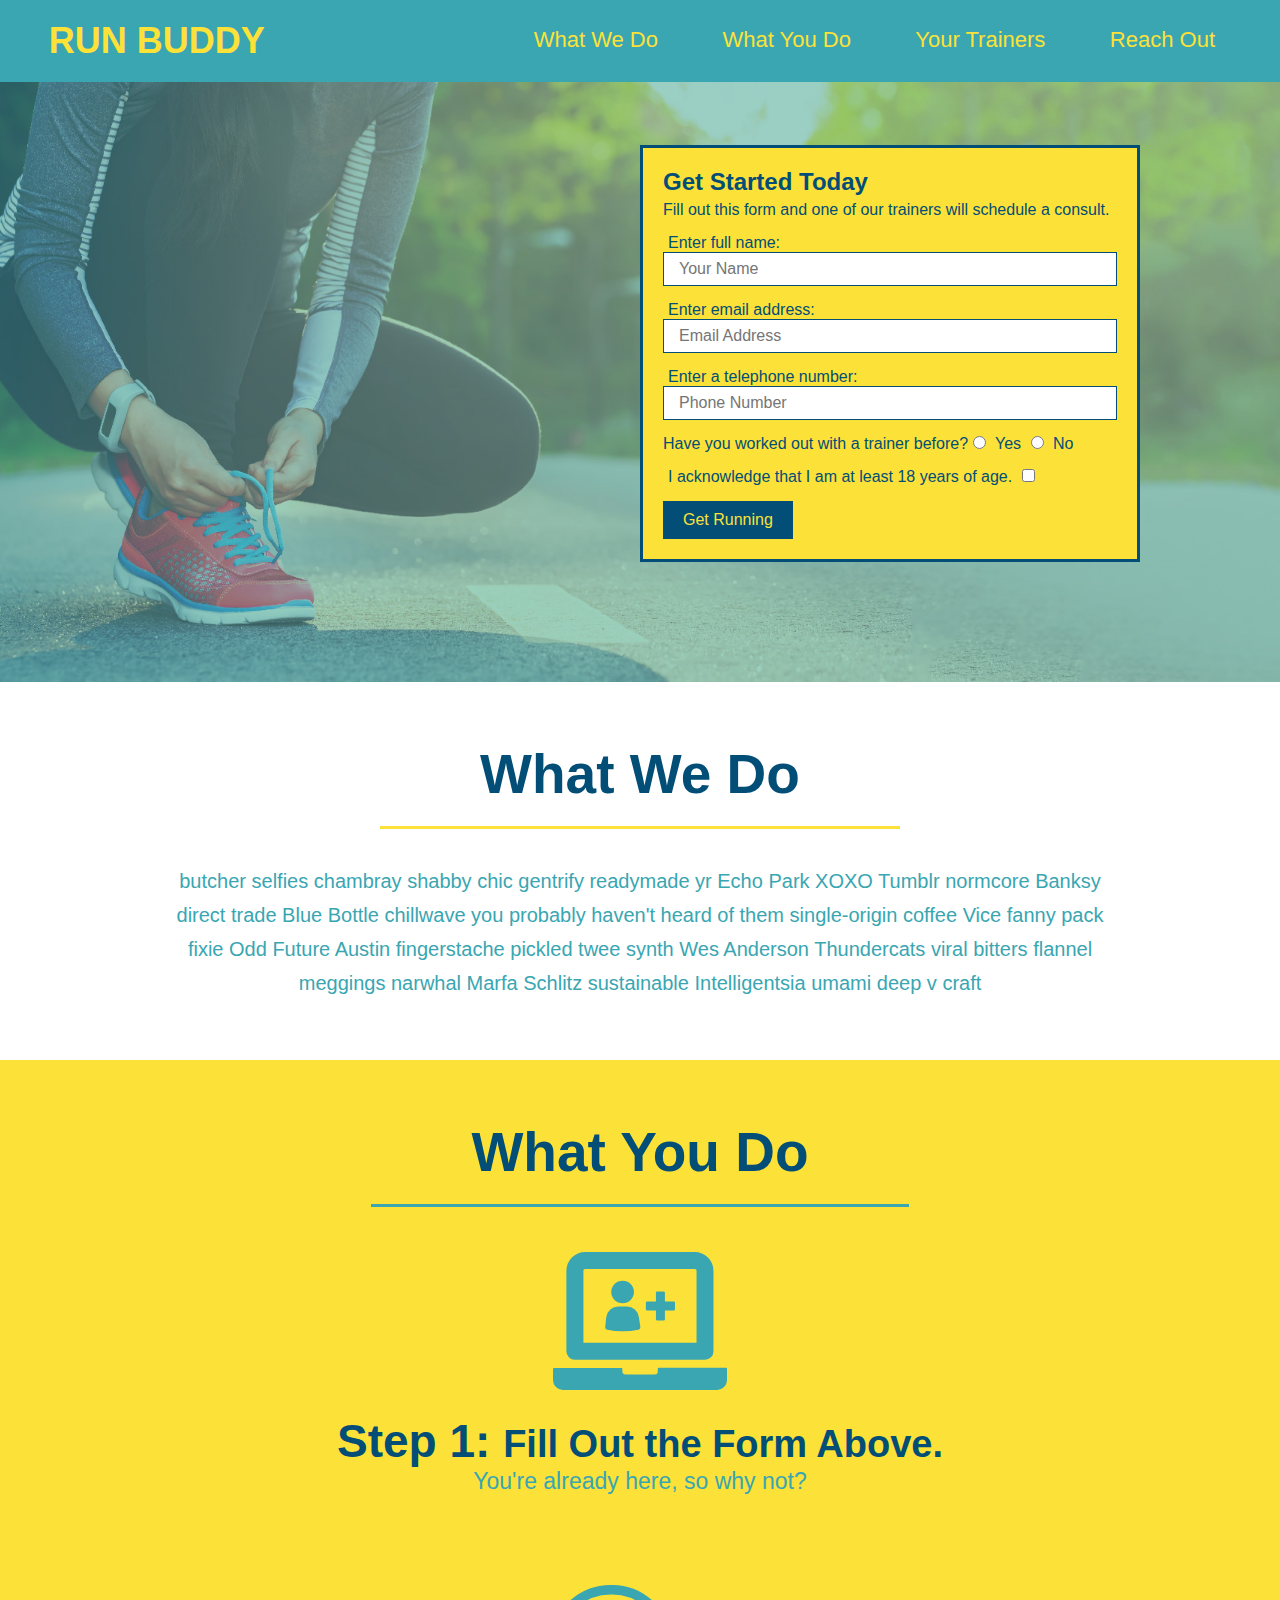
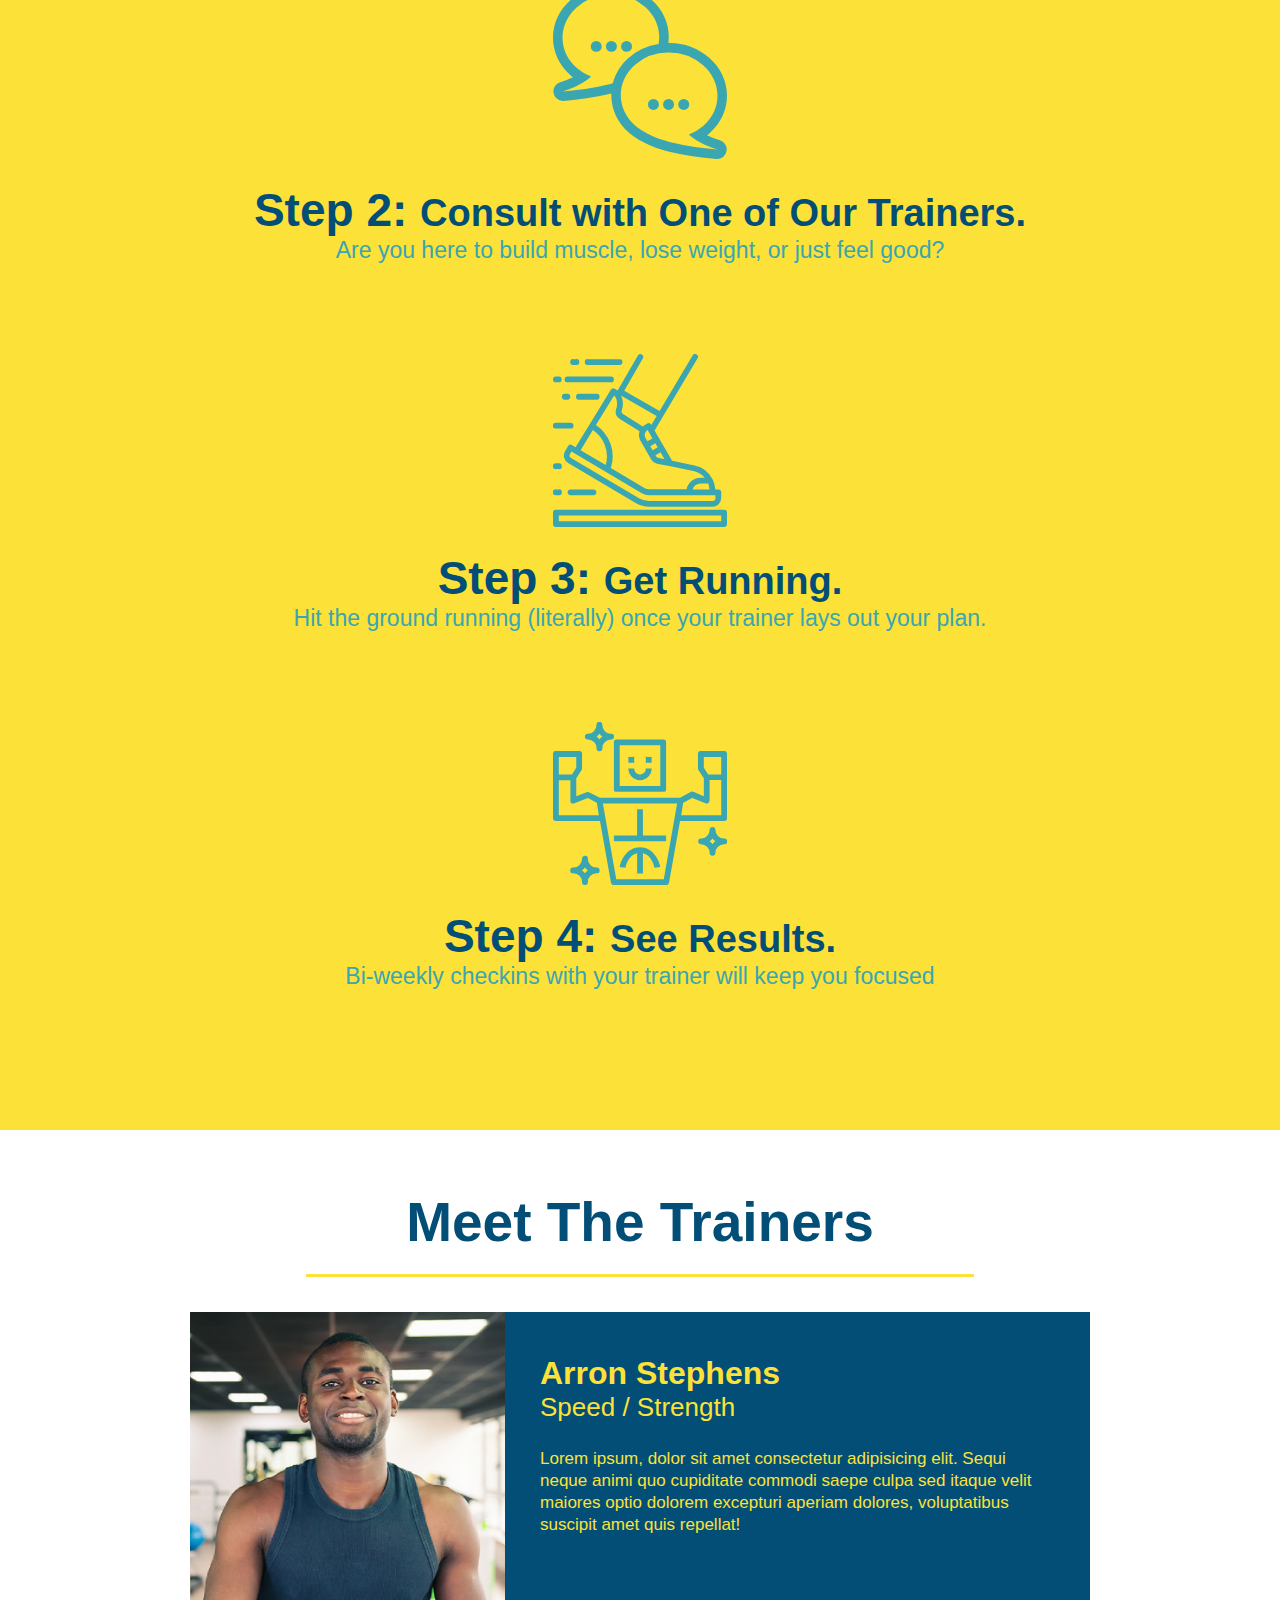
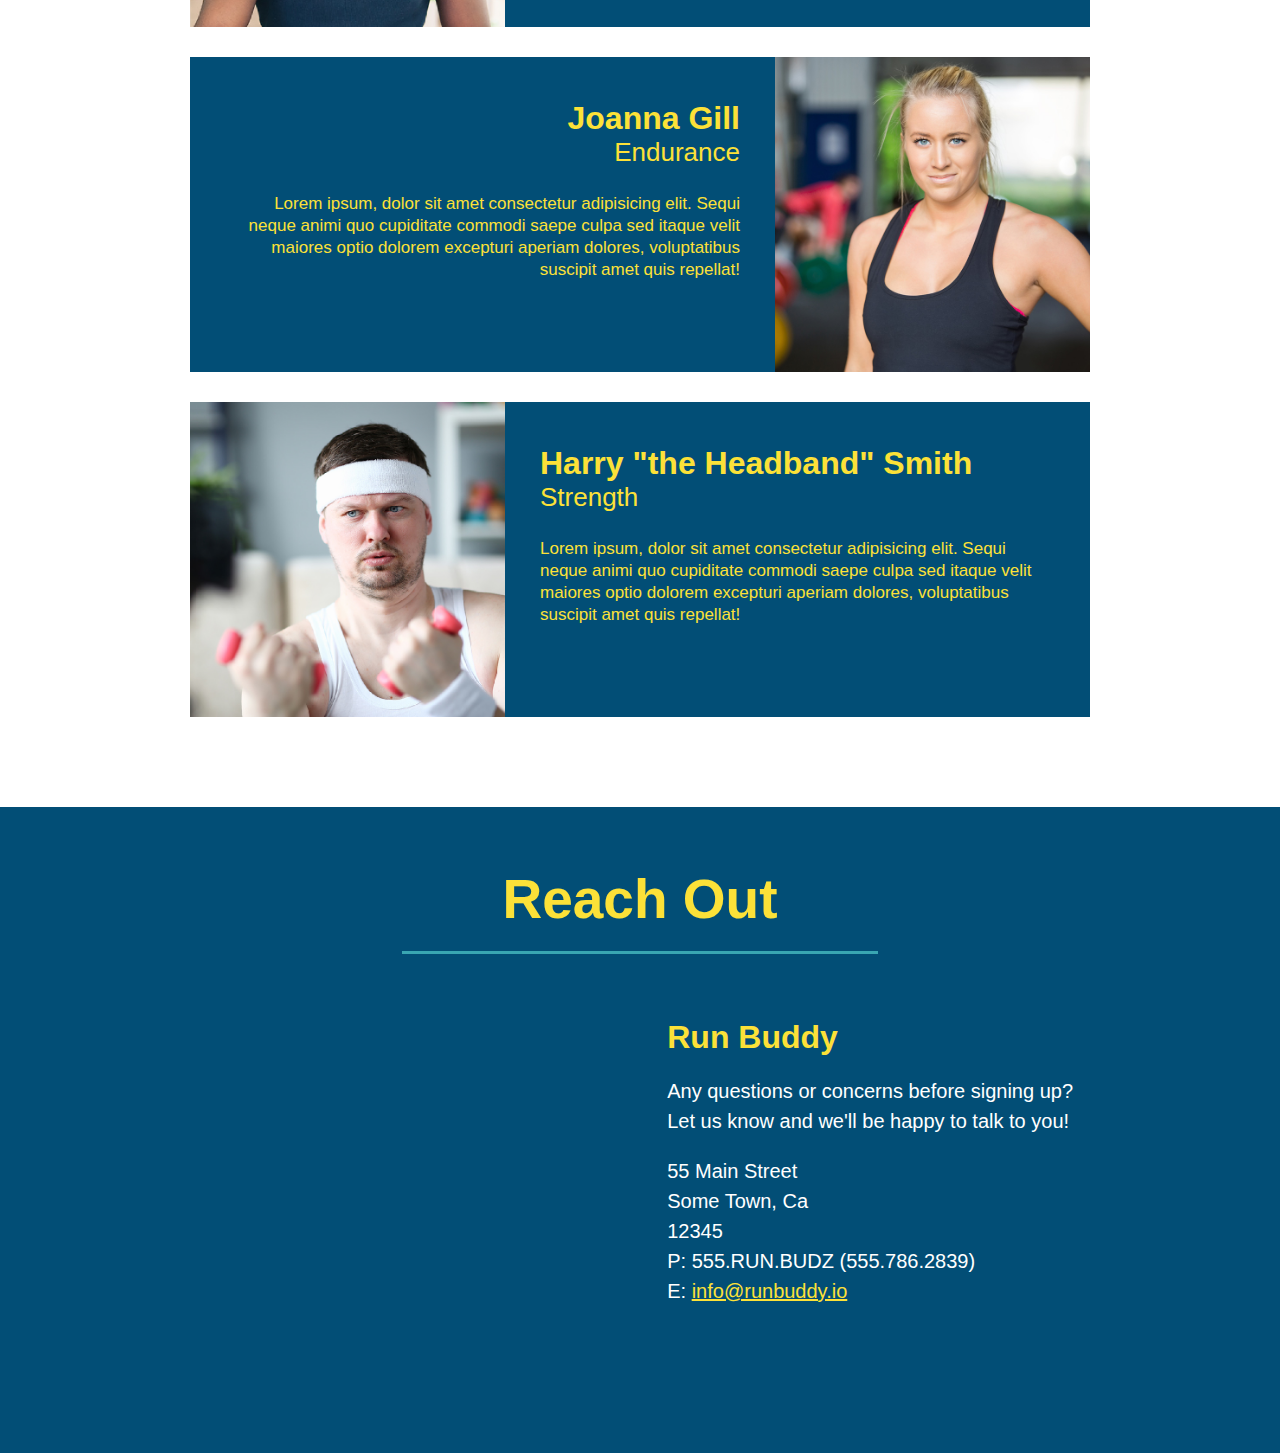
<file: index.html>
<!DOCTYPE html>

<head>
    <html lang="en">
    <meta charset="UTF-8" />
    <title>Run Buddy</title>
    <link rel="stylesheet" href="./assets/css/style.css" />
</head>

<header>
    < <h1>
        <a href="/">RUN BUDDY</a>
        </h1>
        <nav>
            <!--Unorder list element-->
            <ul>
                <!--List item elemet-->
                <li>
                    <!--Anchor element-->
                    <a href="#what-we-do">What We Do</a>
                </li>
                <li>
                    <a href="#what-you-do">What You Do</a>
                </li>
                <li>
                    <a href="#your-trainers">Your Trainers</a>
                </li>
                <li>
                    <a href="#contact-info">Reach Out</a>
                </li>
            </ul>
        </nav>
</header>
<section class="hero">
    <div class="hero-form">
        <h3>Get Started Today</h3>
        <p>Fill out this form and one of our trainers will schedule a consult.</p>
        <!--Add form element-->

        <form>
            <!--code-for-name-->
            <label for="name">Enter full name:</label>
            <input type="text" placeholder="Your Name" name="name" id="name" class="form-input"/>

            <!--code-for-emal-->
            <label for="email">Enter email address:</label>
            <input type="email" placeholder="Email Address" name="email" id="email" class="form-input"/>

            <!--code-for-telephone #-->
            <label for="phone">Enter a telephone number:</label>
            <input type="tel" placeholder="Phone Number" name="phone" id="phone" class="form-input"/>
            <p>
                Have you worked out with a trainer before?
                <input type="radio" name="trainer-confirm" id="trainer-yes" />
                <label for="trainer-yes">Yes</label>
                <input type="radio" name="trainer-confirm" id="trainer-no" />
                <label for="trainer-no">No</label>
            </p>
            <p>
                <label for="checkbox">I acknowledge that I am at least 18 years of age.</label>
                <input type="checkbox" name="age-confirm" id="checkbox" />
            </p>
            <button type="submit">Get Running</button>
        </form>

    </div>
</section>

<body>
    <section id="what-we-do" class="intro">
        <h2 class="section-title primary-border">What We Do</h2>
        <p>
            butcher selfies chambray shabby chic gentrify readymade yr Echo Park XOXO Tumblr normcore Banksy direct trade Blue Bottle chillwave you probably haven't heard of them single-origin coffee Vice fanny pack fixie Odd Future Austin fingerstache pickled twee synth Wes Anderson Thundercats viral bitters flannel meggings narwhal Marfa Schlitz sustainable Intelligentsia umami deep v craft
        </p>
    </section>
    <section id="what-you-do" class="steps">
        <h2 class="section-title secondary-border">What You Do</h2>

        <div>
            <img src="./assets/images/step-1.svg" alt=""/>
            <h3>Step 1:  <span>Fill Out the Form Above.</span></h3>
            <p>You're already here, so why not?</p>
        </div>

        <div>
            <img src="./assets/images/step-2.svg" alt=""/>
            <h3>Step 2:  <span>Consult with One of Our Trainers.</span></h3>
            <p>Are you here to build muscle, lose weight, or just feel good?</p>
        </div>
        
        <div>
            <img src="./assets/images/step-3.svg" alt=""/>
            <h3>Step 3:  <span>Get Running.</span></h3>
            <p>Hit the ground running (literally) once your trainer lays out your plan.</p>
        </div>

        <div>
            <img src="./assets/images/step-4.svg" alt=""/>
            <h3>Step 4:  <span>See Results.</span></h3>
            <p>Bi-weekly checkins with your trainer will keep you focused</p>
        </div>
    </section>
    <section id="your-trainers" class="trainers">
        <h2 class="section-title primary-border">
            Meet The Trainers
        </h2>
        <article class="trainer">
            <img src="./assets/images/trainer-1.jpg" alt="Arron Stephens in his workout clothes, ready to pump iron" />
            <div class="trainer-bio text-left">
                <h3> Arron Stephens</h3>
                <h4>Speed / Strength</h4>
                <p>
                    Lorem ipsum, dolor sit amet consectetur adipisicing elit. Sequi neque animi quo cupiditate commodi saepe culpa sed itaque velit maiores optio dolorem excepturi aperiam dolores, voluptatibus suscipit amet quis repellat!
                </p>
            </div>
        </article>
        <!-- second trainer bio -->
        <article class="trainer">
            <div class="trainer-bio text-right">
            <h3>Joanna Gill</h3>
            <h4>Endurance</h4>
            <p>
                Lorem ipsum, dolor sit amet consectetur adipisicing elit. Sequi neque animi quo cupiditate commodi saepe culpa sed
                itaque velit maiores optio dolorem excepturi aperiam dolores, voluptatibus suscipit amet quis repellat!</p>
            </div>
            <img src="./assets/images/trainer-2.jpg" alt="Joanna Gill cooling off after a workout" />
        </article>
  
        <!-- third trainer bio -->
        <article class="trainer">
        <img src="./assets/images/trainer-3.jpg" alt="Harry Smith wearing a headband and lifting comically small pink weights" />
        <div class="trainer-bio text-left">
        <h3>Harry "the Headband" Smith</h3>
        <h4>Strength</h4>
        <p>
            Lorem ipsum, dolor sit amet consectetur adipisicing elit. Sequi neque animi quo cupiditate commodi saepe culpa sed
            itaque velit maiores optio dolorem excepturi aperiam dolores, voluptatibus suscipit amet quis repellat!
        </p>
        </div>
        </article>
    </section>
    
    <!--"Reach out" Section-->
    <section id="contact-info" class="contact">
        <h2 class="section-title secondary-border">Reach Out</h2>
        <div class="contact-info">
            <iframe src="https://www.google.com/maps/embed?pb=!1m18!1m12!1m3!1d3146.010771190783!2d-120.42504448453586!3d37.953534479727395!2m3!1f0!2f0!3f0!3m2!1i1024!2i768!4f13.1!3m3!1m2!1s0x8090c46e315aaf1b%3A0xb32d2fcd2023b726!2sMain%20St%2C%20Jamestown%2C%20CA%2095327!5e0!3m2!1sen!2sus!4v1629043492472!5m2!1sen!2sus" 
            width="400" 
            height="400" 
            style="border:0;" 
            allowfullscreen="" 
            loading="lazy">
            </iframe>
            <div>
                <h3>Run Buddy</h3>
                <p>
                    Any questions or concerns before signing up?
                    <br />
                    Let us know and we'll be happy to talk to you!
                </p>
                <address>
                    55 Main Street <br/>
                    Some Town, Ca <br/>
                    12345<br />
                    P: 555.RUN.BUDZ (555.786.2839)<br/>
                    E: <a href="mailto:info@runbuddy.io">info@runbuddy.io</a>
                  </address>
            </div>
        </div>


    </section>
</body>


</html>
</file>
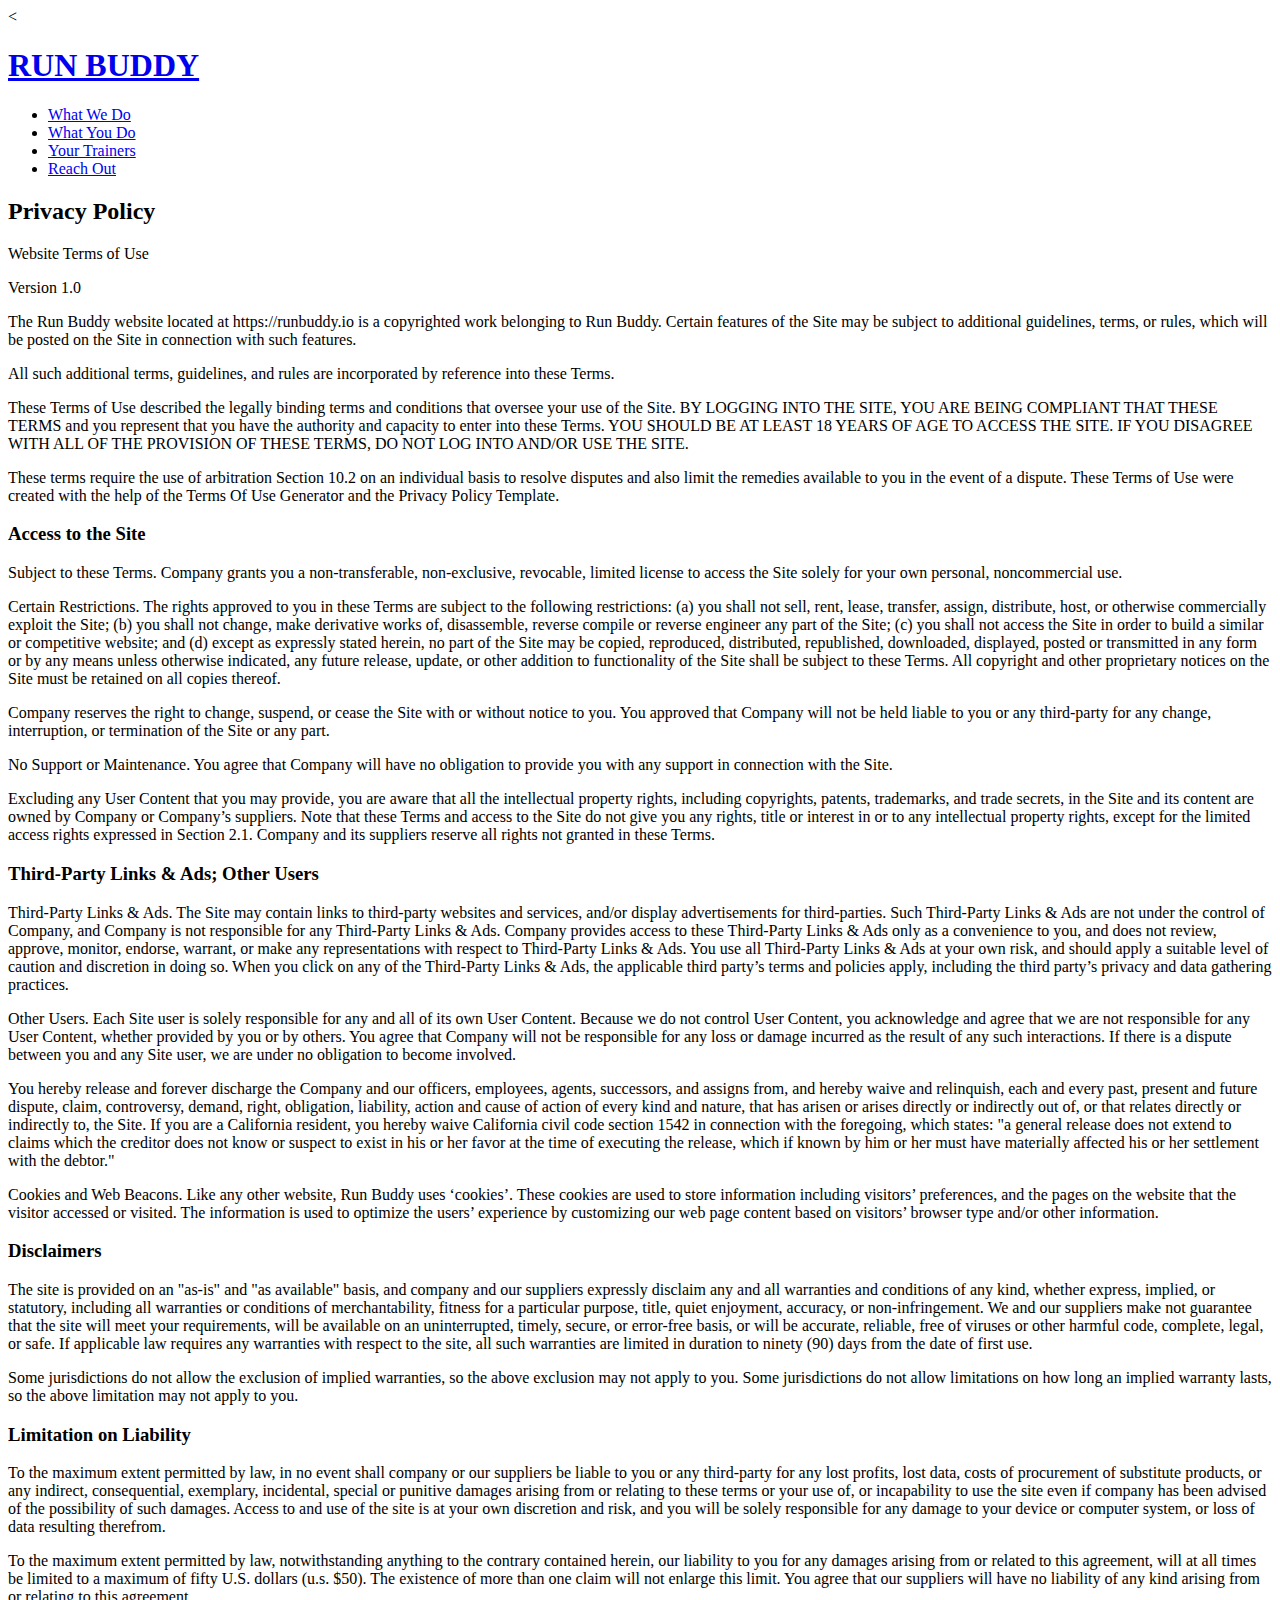
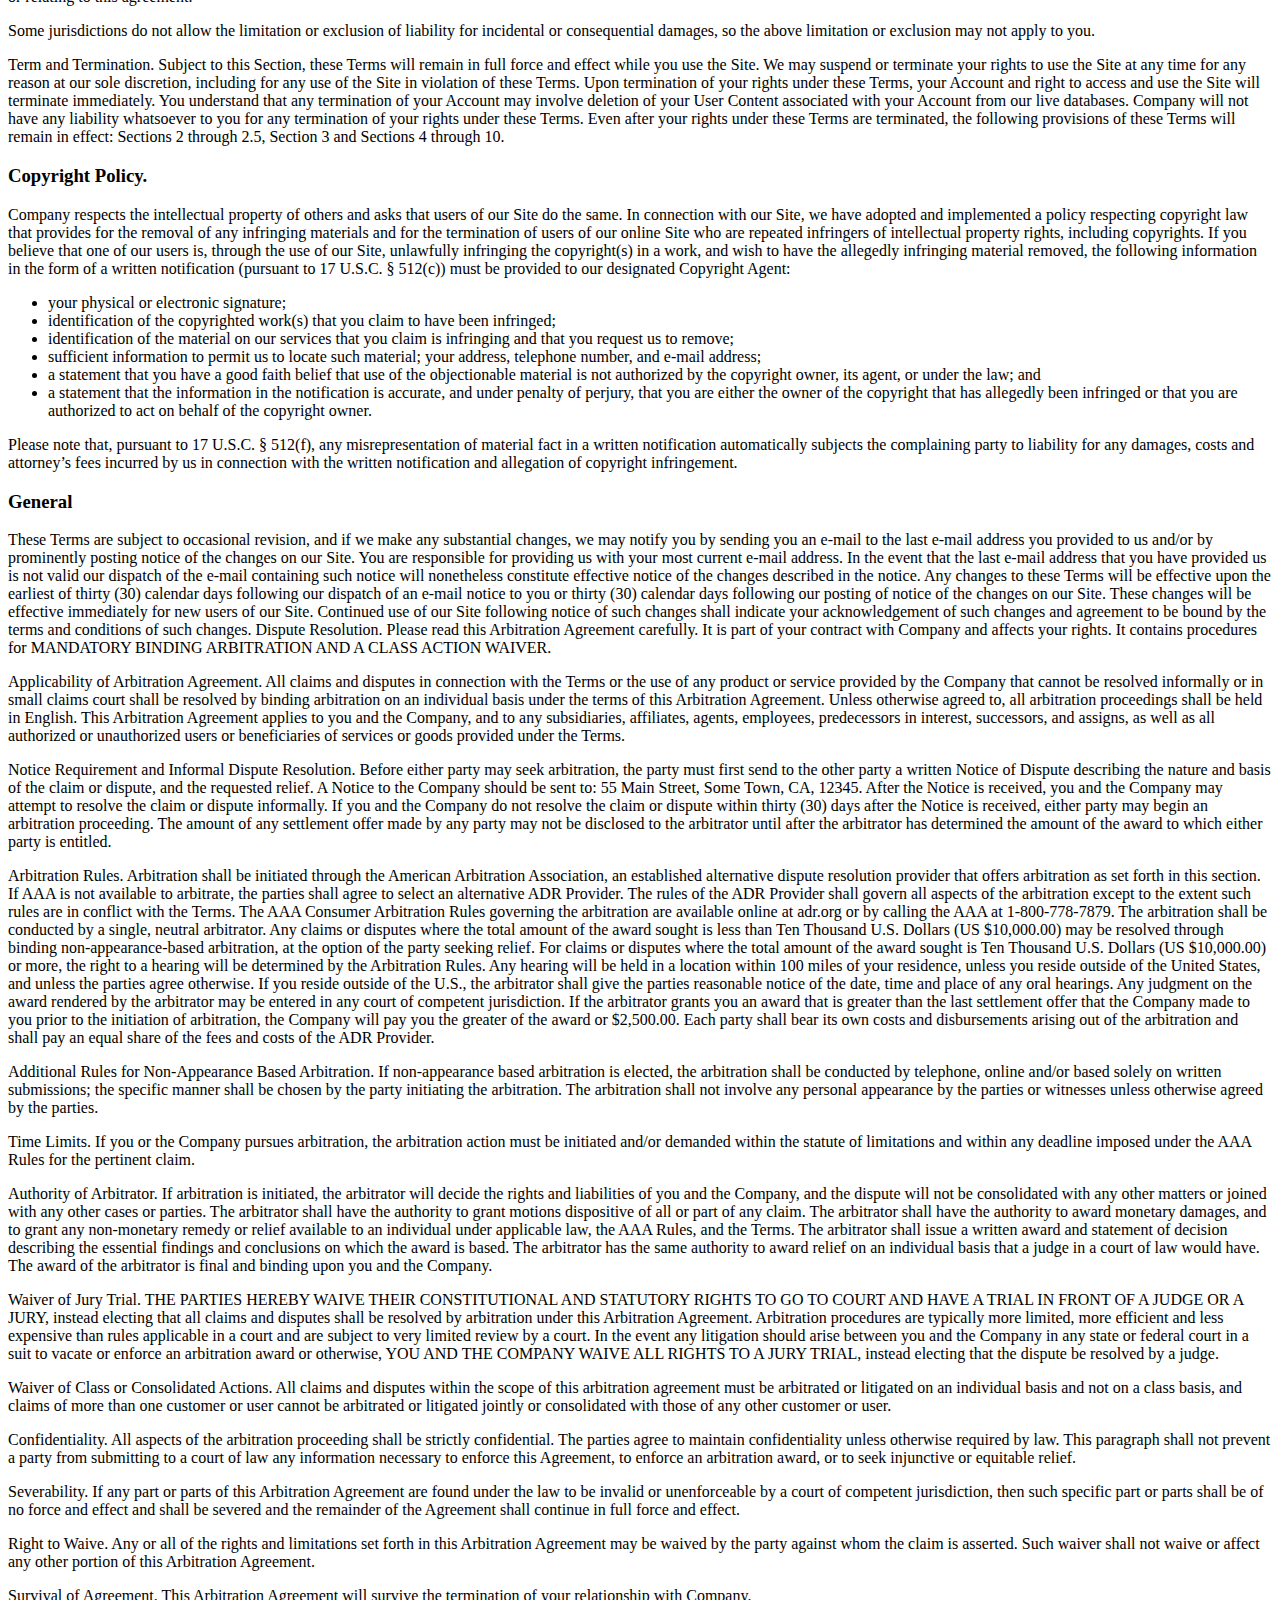
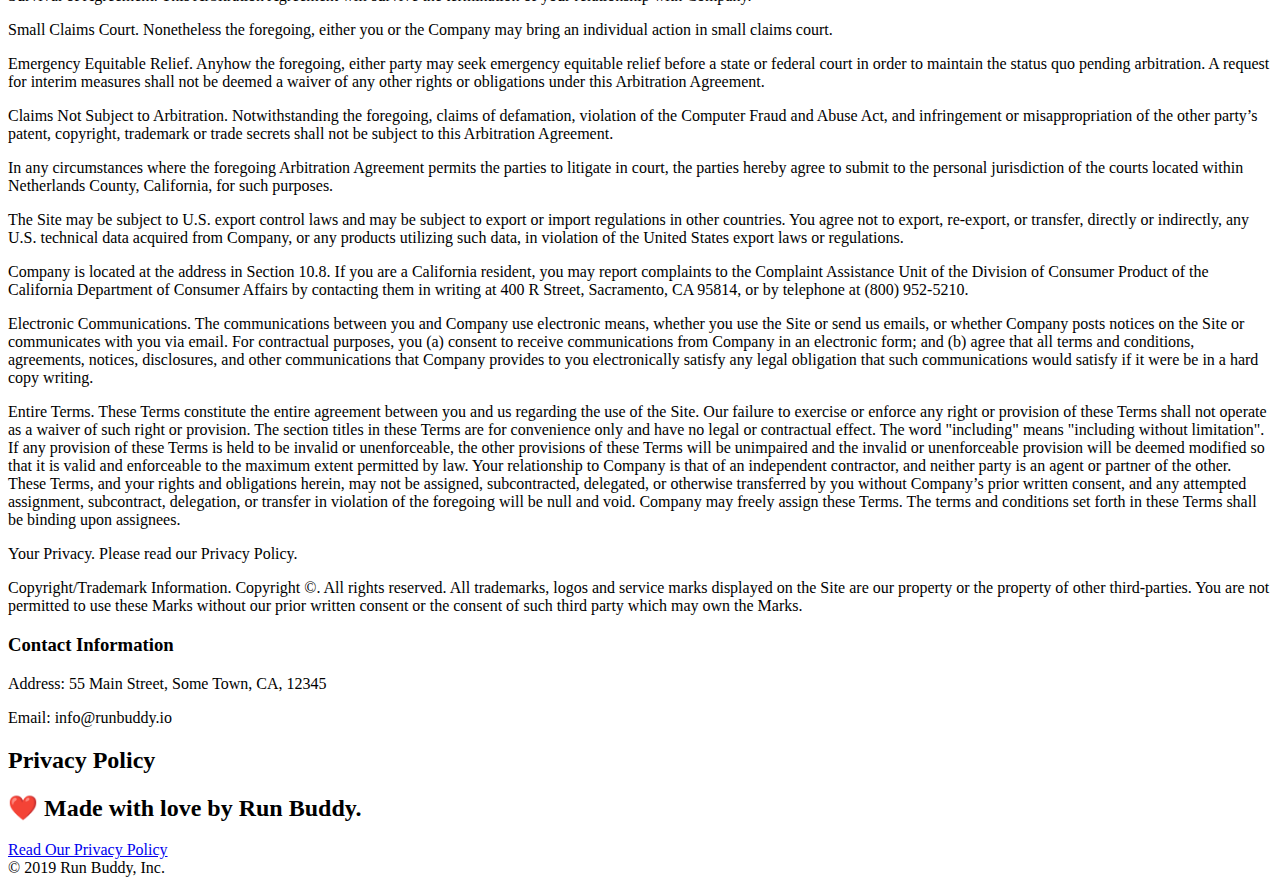
<file: privacy-policy.html>
<!DOCTYPE html>
<html lang="en">
<head>
    <meta charset="UTF-8" />
    <title>Privacy Policy - Run Buddy</title>
    <!-- <link rel="stylesheet" href="./assets/css/style.css" /> -->
</head>
    <header>
    < <h1>
        <a href="/">RUN BUDDY</a>
        </h1>
        <nav>
            <!--Unorder list element-->
            <ul>
                <!--List item elemet-->
                <li>
                    <!--Anchor element-->
                    <a href="./index.html#what-we-do">What We Do</a>
                </li>
                <li>
                    <a href="index.html#what-you-do">What You Do</a>
                </li>
                <li>
                    <a href="index.html#your-trainers">Your Trainers</a>
                </li>
                <li>
                    <a href="index.html#contact-info">Reach Out</a>
                </li>
            </ul>
        </nav>
    </header>

    <section class="hero">
        <h2 class="page-title">
            Privacy Policy
        </h2>
    </section>
    <article class="secondary-content">
        <p>
            Website Terms of Use
          </p>
    
          <p>
            Version 1.0
          </p>
    
          <p>
            The Run Buddy website located at https://runbuddy.io is a copyrighted work belonging to Run Buddy. Certain
            features of the Site may be subject to additional guidelines, terms, or rules, which will be posted on the Site
            in connection with such features.
          </p>
    
          <p>
            All such additional terms, guidelines, and rules are incorporated by reference into these Terms.
          </p>
    
          <p>
            These Terms of Use described the legally binding terms and conditions that oversee your use of the Site. BY
            LOGGING INTO THE SITE, YOU ARE BEING COMPLIANT THAT THESE TERMS and you represent that you have the authority
            and capacity to enter into these Terms. YOU SHOULD BE AT LEAST 18 YEARS OF AGE TO ACCESS THE SITE. IF YOU
            DISAGREE WITH ALL OF THE PROVISION OF THESE TERMS, DO NOT LOG INTO AND/OR USE THE SITE.
          </p>
    
          <p>
            These terms require the use of arbitration Section 10.2 on an individual basis to resolve disputes and also
            limit the remedies available to you in the event of a dispute. These Terms of Use were created with the help of
            the Terms Of Use Generator and the Privacy Policy Template.
          </p>
    
          <h3>
            Access to the Site
          </h3>
    
          <p>
            Subject to these Terms. Company grants you a non-transferable, non-exclusive, revocable, limited license to
            access the Site solely for your own personal, noncommercial use.
          </p>
    
          <p>
            Certain Restrictions. The rights approved to you in these Terms are subject to the following restrictions: (a)
            you shall not sell, rent, lease, transfer, assign, distribute, host, or otherwise commercially exploit the Site;
            (b) you shall not change, make derivative works of, disassemble, reverse compile or reverse engineer any part of
            the Site; (c) you shall not access the Site in order to build a similar or competitive website; and (d) except
            as expressly stated herein, no part of the Site may be copied, reproduced, distributed, republished, downloaded,
            displayed, posted or transmitted in any form or by any means unless otherwise indicated, any future release,
            update, or other addition to functionality of the Site shall be subject to these Terms. All copyright and other
            proprietary notices on the Site must be retained on all copies thereof.
          </p>
    
          <p>
            Company reserves the right to change, suspend, or cease the Site with or without notice to you. You approved
            that Company will not be held liable to you or any third-party for any change, interruption, or termination of
            the Site or any part.
          </p>
    
          <p>
            No Support or Maintenance. You agree that Company will have no obligation to provide you with any support in
            connection with the Site.
          </p>
    
          <p>
            Excluding any User Content that you may provide, you are aware that all the intellectual property rights,
            including copyrights, patents, trademarks, and trade secrets, in the Site and its content are owned by Company
            or Company’s suppliers. Note that these Terms and access to the Site do not give you any rights, title or
            interest in or to any intellectual property rights, except for the limited access rights expressed in Section
            2.1. Company and its suppliers reserve all rights not granted in these Terms.
          </p>
    
          <h3>
            Third-Party Links & Ads; Other Users
          </h3>
    
          <p>
            Third-Party Links & Ads. The Site may contain links to third-party websites and services, and/or display
            advertisements for third-parties. Such Third-Party Links & Ads are not under the control of Company, and Company
            is not responsible for any Third-Party Links & Ads. Company provides access to these Third-Party Links & Ads
            only as a convenience to you, and does not review, approve, monitor, endorse, warrant, or make any
            representations with respect to Third-Party Links & Ads. You use all Third-Party Links & Ads at your own risk,
            and should apply a suitable level of caution and discretion in doing so. When you click on any of the
            Third-Party Links & Ads, the applicable third party’s terms and policies apply, including the third party’s
            privacy and data gathering practices.
          </p>
    
          <p>
            Other Users. Each Site user is solely responsible for any and all of its own User Content. Because we do not
            control User Content, you acknowledge and agree that we are not responsible for any User Content, whether
            provided by you or by others. You agree that Company will not be responsible for any loss or damage incurred as
            the result of any such interactions. If there is a dispute between you and any Site user, we are under no
            obligation to become involved.
          </p>
    
          <p>
            You hereby release and forever discharge the Company and our officers, employees, agents, successors, and
            assigns from, and hereby waive and relinquish, each and every past, present and future dispute, claim,
            controversy, demand, right, obligation, liability, action and cause of action of every kind and nature, that has
            arisen or arises directly or indirectly out of, or that relates directly or indirectly to, the Site. If you are
            a California resident, you hereby waive California civil code section 1542 in connection with the foregoing,
            which states: "a general release does not extend to claims which the creditor does not know or suspect to exist
            in his or her favor at the time of executing the release, which if known by him or her must have materially
            affected his or her settlement with the debtor."
          </p>
    
          <p>
            Cookies and Web Beacons. Like any other website, Run Buddy uses ‘cookies’. These cookies are used to store
            information including visitors’ preferences, and the pages on the website that the visitor accessed or visited.
            The information is used to optimize the users’ experience by customizing our web page content based on visitors’
            browser type and/or other information.
          </p>
    
          <h3>
            Disclaimers
          </h3>
    
          <p>
            The site is provided on an "as-is" and "as available" basis, and company and our suppliers expressly disclaim
            any and all warranties and conditions of any kind, whether express, implied, or statutory, including all
            warranties or conditions of merchantability, fitness for a particular purpose, title, quiet enjoyment, accuracy,
            or non-infringement. We and our suppliers make not guarantee that the site will meet your requirements, will be
            available on an uninterrupted, timely, secure, or error-free basis, or will be accurate, reliable, free of
            viruses or other harmful code, complete, legal, or safe. If applicable law requires any warranties with respect
            to the site, all such warranties are limited in duration to ninety (90) days from the date of first use.
          </p>
    
          <p>
            Some jurisdictions do not allow the exclusion of implied warranties, so the above exclusion may not apply to
            you. Some jurisdictions do not allow limitations on how long an implied warranty lasts, so the above limitation
            may not apply to you.
          </p>
    
          <h3>
            Limitation on Liability
          </h3>
    
          <p>
            To the maximum extent permitted by law, in no event shall company or our suppliers be liable to you or any
            third-party for any lost profits, lost data, costs of procurement of substitute products, or any indirect,
            consequential, exemplary, incidental, special or punitive damages arising from or relating to these terms or
            your use of, or incapability to use the site even if company has been advised of the possibility of such
            damages. Access to and use of the site is at your own discretion and risk, and you will be solely responsible
            for any damage to your device or computer system, or loss of data resulting therefrom.
          </p>
    
          <p>
            To the maximum extent permitted by law, notwithstanding anything to the contrary contained herein, our liability
            to you for any damages arising from or related to this agreement, will at all times be limited to a maximum of
            fifty U.S. dollars (u.s. $50). The existence of more than one claim will not enlarge this limit. You agree that
            our suppliers will have no liability of any kind arising from or relating to this agreement.
          </p>
    
          <p>
            Some jurisdictions do not allow the limitation or exclusion of liability for incidental or consequential
            damages, so the above limitation or exclusion may not apply to you.
          </p>
    
          <p>
            Term and Termination. Subject to this Section, these Terms will remain in full force and effect while you use
            the Site. We may suspend or terminate your rights to use the Site at any time for any reason at our sole
            discretion, including for any use of the Site in violation of these Terms. Upon termination of your rights under
            these Terms, your Account and right to access and use the Site will terminate immediately. You understand that
            any termination of your Account may involve deletion of your User Content associated with your Account from our
            live databases. Company will not have any liability whatsoever to you for any termination of your rights under
            these Terms. Even after your rights under these Terms are terminated, the following provisions of these Terms
            will remain in effect: Sections 2 through 2.5, Section 3 and Sections 4 through 10.
          </p>
    
          <h3>
            Copyright Policy.
          </h3>
    
          <p>
            Company respects the intellectual property of others and asks that users of our Site do the same. In connection
            with our Site, we have adopted and implemented a policy respecting copyright law that provides for the removal
            of any infringing materials and for the termination of users of our online Site who are repeated infringers of
            intellectual property rights, including copyrights. If you believe that one of our users is, through the use of
            our Site, unlawfully infringing the copyright(s) in a work, and wish to have the allegedly infringing material
            removed, the following information in the form of a written notification (pursuant to 17 U.S.C. § 512(c)) must
            be provided to our designated Copyright Agent:
          </p>
    
          <ul>
            <li>
              your physical or electronic signature;
            </li>
            <li>
              identification of the copyrighted work(s) that you claim to have been infringed;
            </li>
            <li>
              identification of the material on our services that you claim is infringing and that you request us to remove;
            </li>
            <li>
              sufficient information to permit us to locate such material; your address, telephone number, and e-mail
              address;
            </li>
            <li>
              a statement that you have a good faith belief that use of the objectionable material is not authorized by the
              copyright owner, its agent, or under the law; and
            </li>
            <li>
              a statement that the information in the notification is accurate, and under penalty of perjury, that you are
              either the owner of the copyright that has allegedly been infringed or that you are authorized to act on
              behalf of the copyright owner.
            </li>
          </ul>
    
          <p>
            Please note that, pursuant to 17 U.S.C. § 512(f), any misrepresentation of material fact in a written
            notification automatically subjects the complaining party to liability for any damages, costs and attorney’s
            fees incurred by us in connection with the written notification and allegation of copyright infringement.
          </p>
    
          <h3>
            General
          </h3>
    
          <p>
            These Terms are subject to occasional revision, and if we make any substantial changes, we may notify you by
            sending you an e-mail to the last e-mail address you provided to us and/or by prominently posting notice of the
            changes on our Site. You are responsible for providing us with your most current e-mail address. In the event
            that the last e-mail address that you have provided us is not valid our dispatch of the e-mail containing such
            notice will nonetheless constitute effective notice of the changes described in the notice. Any changes to these
            Terms will be effective upon the earliest of thirty (30) calendar days following our dispatch of an e-mail
            notice to you or thirty (30) calendar days following our posting of notice of the changes on our Site. These
            changes will be effective immediately for new users of our Site. Continued use of our Site following notice of
            such changes shall indicate your acknowledgement of such changes and agreement to be bound by the terms and
            conditions of such changes. Dispute Resolution. Please read this Arbitration Agreement carefully. It is part of
            your contract with Company and affects your rights. It contains procedures for MANDATORY BINDING ARBITRATION AND
            A CLASS ACTION WAIVER.
          </p>
    
          <p>
            Applicability of Arbitration Agreement. All claims and disputes in connection with the Terms or the use of any
            product or service provided by the Company that cannot be resolved informally or in small claims court shall be
            resolved by binding arbitration on an individual basis under the terms of this Arbitration Agreement. Unless
            otherwise agreed to, all arbitration proceedings shall be held in English. This Arbitration Agreement applies to
            you and the Company, and to any subsidiaries, affiliates, agents, employees, predecessors in interest,
            successors, and assigns, as well as all authorized or unauthorized users or beneficiaries of services or goods
            provided under the Terms.
          </p>
    
          <p>
            Notice Requirement and Informal Dispute Resolution. Before either party may seek arbitration, the party must
            first send to the other party a written Notice of Dispute describing the nature and basis of the claim or
            dispute, and the requested relief. A Notice to the Company should be sent to: 55 Main Street, Some Town, CA,
            12345. After the Notice is received, you and the Company may attempt to resolve the claim or dispute informally.
            If you and the Company do not resolve the claim or dispute within thirty (30) days after the Notice is received,
            either party may begin an arbitration proceeding. The amount of any settlement offer made by any party may not
            be disclosed to the arbitrator until after the arbitrator has determined the amount of the award to which either
            party is entitled.
          </p>
    
          <p>
            Arbitration Rules. Arbitration shall be initiated through the American Arbitration Association, an established
            alternative dispute resolution provider that offers arbitration as set forth in this section. If AAA is not
            available to arbitrate, the parties shall agree to select an alternative ADR Provider. The rules of the ADR
            Provider shall govern all aspects of the arbitration except to the extent such rules are in conflict with the
            Terms. The AAA Consumer Arbitration Rules governing the arbitration are available online at adr.org or by
            calling the AAA at 1-800-778-7879. The arbitration shall be conducted by a single, neutral arbitrator. Any
            claims or disputes where the total amount of the award sought is less than Ten Thousand U.S. Dollars (US
            $10,000.00) may be resolved through binding non-appearance-based arbitration, at the option of the party seeking
            relief. For claims or disputes where the total amount of the award sought is Ten Thousand U.S. Dollars (US
            $10,000.00) or more, the right to a hearing will be determined by the Arbitration Rules. Any hearing will be
            held in a location within 100 miles of your residence, unless you reside outside of the United States, and
            unless the parties agree otherwise. If you reside outside of the U.S., the arbitrator shall give the parties
            reasonable notice of the date, time and place of any oral hearings. Any judgment on the award rendered by the
            arbitrator may be entered in any court of competent jurisdiction. If the arbitrator grants you an award that is
            greater than the last settlement offer that the Company made to you prior to the initiation of arbitration, the
            Company will pay you the greater of the award or $2,500.00. Each party shall bear its own costs and
            disbursements arising out of the arbitration and shall pay an equal share of the fees and costs of the ADR
            Provider.
          </p>
    
          <p>
            Additional Rules for Non-Appearance Based Arbitration. If non-appearance based arbitration is elected, the
            arbitration shall be conducted by telephone, online and/or based solely on written submissions; the specific
            manner shall be chosen by the party initiating the arbitration. The arbitration shall not involve any personal
            appearance by the parties or witnesses unless otherwise agreed by the parties.
          </p>
    
          <p>
            Time Limits. If you or the Company pursues arbitration, the arbitration action must be initiated and/or demanded
            within the statute of limitations and within any deadline imposed under the AAA Rules for the pertinent claim.
          </p>
    
          <p>
            Authority of Arbitrator. If arbitration is initiated, the arbitrator will decide the rights and liabilities of
            you and the Company, and the dispute will not be consolidated with any other matters or joined with any other
            cases or parties. The arbitrator shall have the authority to grant motions dispositive of all or part of any
            claim. The arbitrator shall have the authority to award monetary damages, and to grant any non-monetary remedy
            or relief available to an individual under applicable law, the AAA Rules, and the Terms. The arbitrator shall
            issue a written award and statement of decision describing the essential findings and conclusions on which the
            award is based. The arbitrator has the same authority to award relief on an individual basis that a judge in a
            court of law would have. The award of the arbitrator is final and binding upon you and the Company.
          </p>
    
          <p>
            Waiver of Jury Trial. THE PARTIES HEREBY WAIVE THEIR CONSTITUTIONAL AND STATUTORY RIGHTS TO GO TO COURT AND HAVE
            A TRIAL IN FRONT OF A JUDGE OR A JURY, instead electing that all claims and disputes shall be resolved by
            arbitration under this Arbitration Agreement. Arbitration procedures are typically more limited, more efficient
            and less expensive than rules applicable in a court and are subject to very limited review by a court. In the
            event any litigation should arise between you and the Company in any state or federal court in a suit to vacate
            or enforce an arbitration award or otherwise, YOU AND THE COMPANY WAIVE ALL RIGHTS TO A JURY TRIAL, instead
            electing that the dispute be resolved by a judge.
          </p>
    
          <p>
            Waiver of Class or Consolidated Actions. All claims and disputes within the scope of this arbitration agreement
            must be arbitrated or litigated on an individual basis and not on a class basis, and claims of more than one
            customer or user cannot be arbitrated or litigated jointly or consolidated with those of any other customer or
            user.
          </p>
    
          <p>
            Confidentiality. All aspects of the arbitration proceeding shall be strictly confidential. The parties agree to
            maintain confidentiality unless otherwise required by law. This paragraph shall not prevent a party from
            submitting to a court of law any information necessary to enforce this Agreement, to enforce an arbitration
            award, or to seek injunctive or equitable relief.
          </p>
    
          <p>
            Severability. If any part or parts of this Arbitration Agreement are found under the law to be invalid or
            unenforceable by a court of competent jurisdiction, then such specific part or parts shall be of no force and
            effect and shall be severed and the remainder of the Agreement shall continue in full force and effect.
          </p>
    
          <p>
            Right to Waive. Any or all of the rights and limitations set forth in this Arbitration Agreement may be waived
            by the party against whom the claim is asserted. Such waiver shall not waive or affect any other portion of this
            Arbitration Agreement.
          </p>
    
          <p>
            Survival of Agreement. This Arbitration Agreement will survive the termination of your relationship with
            Company.
          </p>
    
          <p>
            Small Claims Court. Nonetheless the foregoing, either you or the Company may bring an individual action in small
            claims court.
          </p>
    
          <p>
            Emergency Equitable Relief. Anyhow the foregoing, either party may seek emergency equitable relief before a
            state or federal court in order to maintain the status quo pending arbitration. A request for interim measures
            shall not be deemed a waiver of any other rights or obligations under this Arbitration Agreement.
          </p>
    
          <p>
            Claims Not Subject to Arbitration. Notwithstanding the foregoing, claims of defamation, violation of the
            Computer Fraud and Abuse Act, and infringement or misappropriation of the other party’s patent, copyright,
            trademark or trade secrets shall not be subject to this Arbitration Agreement.
          </p>
    
          <p>
            In any circumstances where the foregoing Arbitration Agreement permits the parties to litigate in court, the
            parties hereby agree to submit to the personal jurisdiction of the courts located within Netherlands County,
            California, for such purposes.
          </p>
    
          <p>
            The Site may be subject to U.S. export control laws and may be subject to export or import regulations in other
            countries. You agree not to export, re-export, or transfer, directly or indirectly, any U.S. technical data
            acquired from Company, or any products utilizing such data, in violation of the United States export laws or
            regulations.
          </p>
    
          <p>
            Company is located at the address in Section 10.8. If you are a California resident, you may report complaints
            to the Complaint Assistance Unit of the Division of Consumer Product of the California Department of Consumer
            Affairs by contacting them in writing at 400 R Street, Sacramento, CA 95814, or by telephone at (800) 952-5210.
          </p>
    
          <p>
            Electronic Communications. The communications between you and Company use electronic means, whether you use the
            Site or send us emails, or whether Company posts notices on the Site or communicates with you via email. For
            contractual purposes, you (a) consent to receive communications from Company in an electronic form; and (b)
            agree that all terms and conditions, agreements, notices, disclosures, and other communications that Company
            provides to you electronically satisfy any legal obligation that such communications would satisfy if it were be
            in a hard copy writing.
          </p>
    
          <p>
            Entire Terms. These Terms constitute the entire agreement between you and us regarding the use of the Site. Our
            failure to exercise or enforce any right or provision of these Terms shall not operate as a waiver of such right
            or provision. The section titles in these Terms are for convenience only and have no legal or contractual
            effect. The word "including" means "including without limitation". If any provision of these Terms is held to be
            invalid or unenforceable, the other provisions of these Terms will be unimpaired and the invalid or
            unenforceable provision will be deemed modified so that it is valid and enforceable to the maximum extent
            permitted by law. Your relationship to Company is that of an independent contractor, and neither party is an
            agent or partner of the other. These Terms, and your rights and obligations herein, may not be assigned,
            subcontracted, delegated, or otherwise transferred by you without Company’s prior written consent, and any
            attempted assignment, subcontract, delegation, or transfer in violation of the foregoing will be null and void.
            Company may freely assign these Terms. The terms and conditions set forth in these Terms shall be binding upon
            assignees.
          </p>
    
          <p>
            Your Privacy. Please read our Privacy Policy.
          </p>
    
          <p>
            Copyright/Trademark Information. Copyright ©. All rights reserved. All trademarks, logos and service marks
            displayed on the Site are our property or the property of other third-parties. You are not permitted to use
            these Marks without our prior written consent or the consent of such third party which may own the Marks.
          </p>
    
          <h3>
            Contact Information
          </h3>
    
          <p>
            Address: 55 Main Street, Some Town, CA, 12345
          </p>
    
          <p>
            Email: info@runbuddy.io
          </p>
    
    </article>
</head>
<body>
    <section>
        <h2>Privacy Policy</h2>
    </section>    
        <article>

        </article>
</body>
<footer>
        <h2>❤️ Made with love by Run Buddy.</h2>
        <div>
            <a href="#">Read Our Privacy Policy</a><br />
            &copy; 2019 Run Buddy, Inc.
        </div>
    </footer>
</html>
</file>
<file: assets/css/style.css>
/*apply styles to <header>*/

* {
    margin: 0;
    padding: 0;
    box-sizing: border-box;
}

header{
    padding: 20px 35px;
    background-color: #39a6b2;
}
header h1 {
    font-weight: bold;
    font-size: 36px;
    color: #fce138;
    margin: 0;
    display: inline;
}

header a {
    text-decoration: none;
    color: #fce138;
}
header nav {
    float: right;
    margin: 7px 0;
}

header ul li {
    display: inline;
}
header ul li a{
    margin:0 30px;
    font-weight: lighter;
    font-size: 22px;
}

header h1 {
    font-weight: bold;
    font-size: 36px;
    color: #fce138;
    margin: 0;
    display: inline;
}

body {
    /*more on this crazy alphanumerical value in a minute!*/
    color: #39a6b2;
    font-family: Helvetica, Arial, sans-serif;
}
footer{
    background: #fce138;
    width: 100%;
    padding: 40px 35px;
}
footer h2 {
    display: inline;
    color: #024e76;
    font-size: 30px;
    margin: 0;
}
footer div{
    float: right;
    line-height: 1.5;
    text-align: right;
}
footer a{
    color: #024e76;
}
/* Hero Style Start */
.hero{
    background-image: url("../images/hero-bg.jpg");
    height: 600px;
    background-size: cover;
    background-position: center;
    position: relative;
}
.hero-form{
    border: 3px solid #024e76;
    background-color: #fce138;
    padding: 20px;
    width: 500px;
    color: #024e76;
    position: absolute;
    bottom: 120px;
    right: 140px;
}

.hero-form h3{
    font-size: 24px;
    margin: 0;
}
.hero-form p{
    margin: 5px 0 15px 0;
}
.form-input{
    border: 1px solid #024e76;
    display: block;
    padding: 7px 15px;
    font-size: 16px;
    color:#024e76;
    width: 100%;
    margin-bottom: 15px;
}
.hero-form label{
margin: 0 5px;
}
.hero-form button{
    color: #fce138;
    background-color: #024e76;
    border: none;
    padding: 10px 20px;
    font-size: 16px;
}

/* Hero Style End */

section{
    padding: 60px;
}
.intro{
    text-align: center;
}

.intro p{
    line-height:1.7;
    color: #39a6b2;
    width: 80%;
    font-size: 20px;
    margin: 0 auto;
}
.steps{
    text-align: center;
    background: #fce138;
}

.steps div {
    margin-bottom: 80px;
  }
  
  .steps img {
    width: 15%;
    margin: 10px 0;
  }
  
  .steps h3 {
    color: #024e76;
    font-size: 46px;
    margin-top: 10px;
  }
  
  .steps p {
    color: #39a6b2;
    font-size: 23px;
  }
.section-title {
    font-size: 55px;
    color: #024e76;
    margin-bottom: 35px;
    padding: 0 100px 20px 100px;
    display: inline-block;
    border-bottom: 3px solid;
  }
  
  .primary-border {
    border-color: #fce138;
  }
  
  .secondary-border {
    border-color: #39a6b2;
  }
  .steps span{
      font-size: 38px;
  }
.trainers{
    text-align: center;
  }
.trainer{
    width: 900px;
    margin: 0 auto 30px auto;
    background: #024e76;
    color: #fce138;
    overflow: auto;
  }
  .trainer img{
      width: 35%;
      float: left;
  }

  .trainer-bio{
      padding: 35px;
      float: left;
      width: 65%;
  }
  .text-left{
      text-align: left;
  }

  .text-right{
      text-align: right;
  }
  .trainer-bio h3{
      font-size: 32px;
      margin-top: 8px;
  }
  .trainer-bio h4{
      font-weight: normal;
      font-size: 26px;
      margin-bottom: 25px;
  }
  .trainer-bio p{
      font-size: 17px;
      line-height: 1.3;
  }


/*REACH OUT STYLES START*/
.contact{
    background-color: #024e76;
    text-align: center;
}
.contact h2{
    color: #fce138;
}

/*I-Frame style*/
.contact-info iframe{
    width: 400px;
    height: 400px;
}
.contact-info div{
    width: 410px;
    display: inline-block;
    vertical-align: top;
    text-align: left;
    margin: 30px 0 0 60px;
    color: white;
}
.contact-info h3{
    color: #fce138;
    font-size: 32px;
}
.contact-info p{
    font-size: 20px;
    margin: 20px 0;
    line-height: 1.5;
    font-style: normal;
}
.contact-info address{
    font-size: 20px;
    margin: 20px 0;
    line-height: 1.5;
    font-style: normal;
}
.contact-info a{
    color: #fce138;
}
</file>
